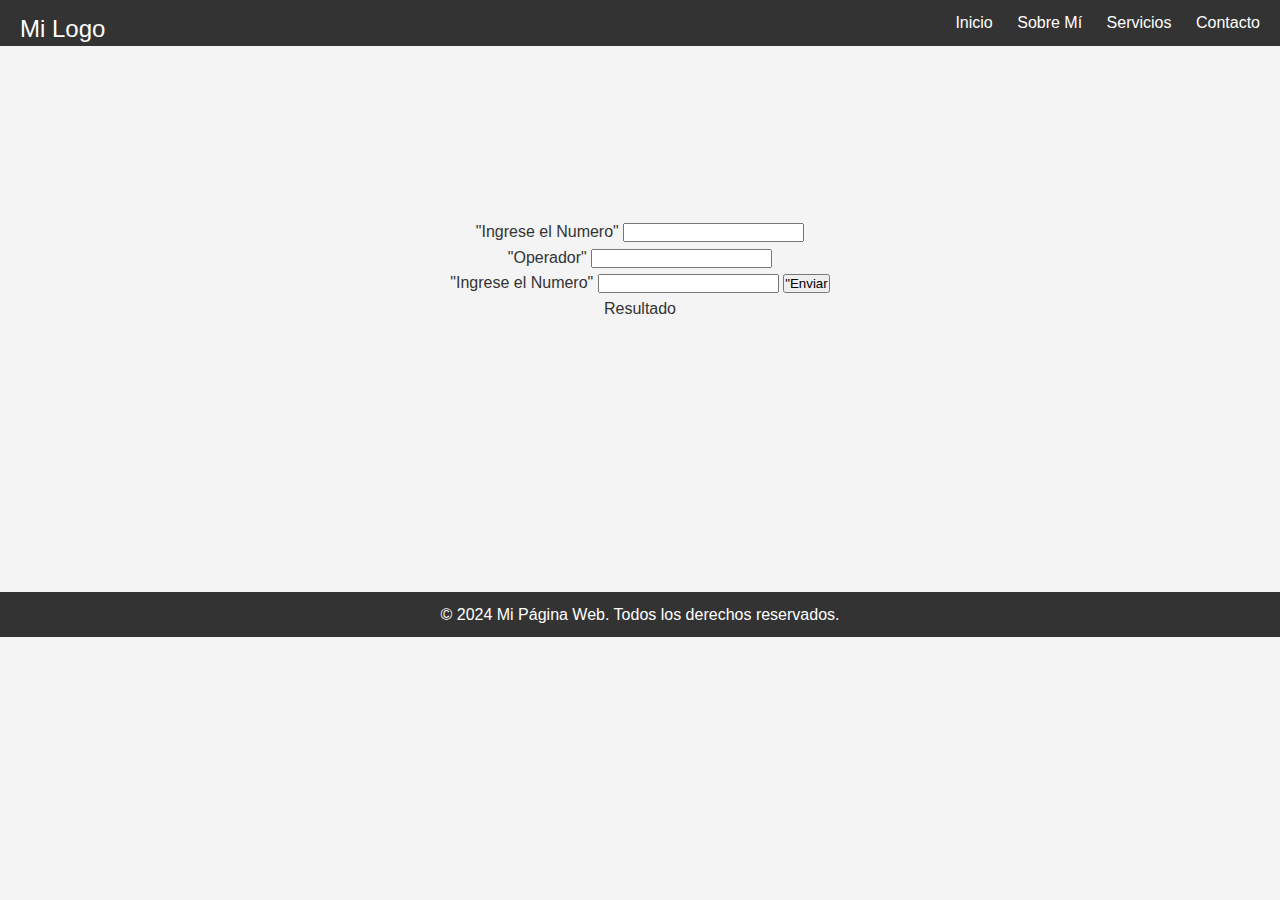
<file: PaginaJs/index.html>
<!DOCTYPE html>
<html lang="es">
<head>
    <meta charset="UTF-8">
    <meta name="viewport" content="width=device-width, initial-scale=1.0">
    <title>Página Sencilla</title>
    <link rel="stylesheet" href="style.css">
</head>
<body>
    <header>
        <div class="logo">Mi Logo</div>
        <nav>
            <ul>
                <li><a href="#inicio">Inicio</a></li>
                <li><a href="#sobre-mi">Sobre Mí</a></li>
                <li><a href="#servicios">Servicios</a></li>
                <li><a href="#contacto">Contacto</a></li>
            </ul>
        </nav>
        <br>
    </header>

    <main>
        <br>
        <br>
        <br>
        <br>
        <br>
        <br>
        <form>
            <label for="Numero">"Ingrese el Numero"</label>
            <input type="number" name="Numero" id="Numero1">
            <br>
            <label for="Numero">"Operador"</label>
            <input type="text" name="Operador" id="Operador">
            <br>
            <label for="Numero">"Ingrese el Numero"</label>
            <input type="number" name="Numero" id="Numero2">
            <button type="submit" onclick="Calcular()">"Enviar</button>
            <p>Resultado</p>
        </form>
        <br>
        <br>
        <br>
        <br>
        <br>
        <br>
        <br>
        <br>
        <br>
    </main>

    <footer>
        <p>&copy; 2024 Mi Página Web. Todos los derechos reservados.</p>
    </footer>
    <script src="script.js"></script>
</body>
</html>
</file>
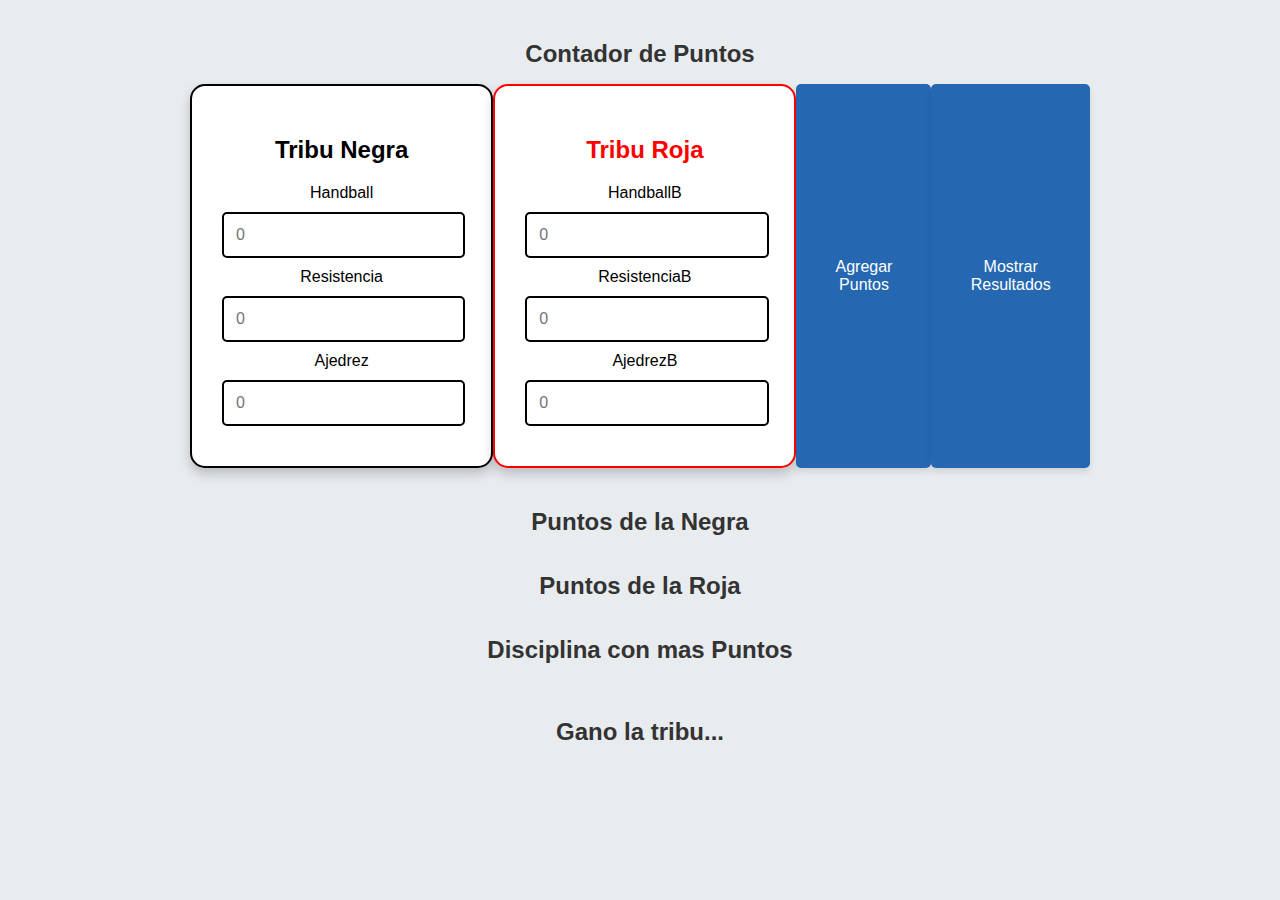
<file: Practico/index.html>
<!DOCTYPE html>
<html lang="en">
<head>
    <meta charset="UTF-8">
    <meta name="viewport" content="width=device-width, initial-scale=1.0">
    <title>ContadorDePuntos</title>
    <link rel="stylesheet" href="Style/style.css">
</head>
<body>
    <h1> Contador de Puntos </h1>
    <div class="App">
        <div class="Equipo1">
            <!-- Con el ID del equipo 1 se puede redirigir al usuario con el equipo ganador -->
            <h2 id="Equipo1">Tribu Negra</h2>      
            <label for="">Handball</label>
            <input type="number" id="Handball_A" placeholder="0" r>
            <label for="">Resistencia</label>
            <input type="number" id="Resistencia_A" placeholder="0">
            <label for="">Ajedrez</label>
            <input type="number" id="Ajedrez_A" placeholder="0">
        </div>
        <div class="Equipo">
            <!-- Con el ID del equipo 1 se puede redirigir al usuario con el equipo ganador -->
            <h2 id="Equipo2">Tribu Roja</h2>
            <label for="">HandballB</label>
            <input type="number" id="Handball_B" placeholder="0">
            <label for="">ResistenciaB</label>
            <input type="number" id="Resistencia_B" placeholder="0">
            <label for="">AjedrezB</label>
            <input type="number" id="Ajedrez_B" placeholder="0">
            
        </div>

        <button onclick="AgregarPuntoss()">Agregar Puntos</button>
        <button onclick="MostrarResultados()">Mostrar Resultados</button>
    </div>
    <h1 id="PuntosNegra">Puntos de la Negra</h1>
    <h1 id="PuntosRoja">Puntos de la Roja</h1>
    <h1 id="Disciplina">Disciplina con mas Puntos</h1>
    <br>
    <h1 id="Ganador">Gano la tribu... </h1>
    
    <script src="lalo.js"></script>
</body>
</html>
</file>
<file: PaginaJs/style.css>
* {
    margin: 0;
    padding: 0;
    box-sizing: border-box;
}

body {
    font-family: Arial, sans-serif;
    line-height: 1.6;
    background-color: #f4f4f4;
    color: #333;
}

header {
    background-color: #333;
    color: #fff;
    padding: 10px 0;
}

header .logo {
    float: left;
    padding-left: 20px;
    font-size: 24px;
}

header nav {
    float: right;
    padding-right: 20px;
}

header nav ul {
    list-style: none;
}

header nav ul li {
    display: inline;
    margin-left: 20px;
}

header nav ul li a {
    color: #fff;
    text-decoration: none;
}

main {
    padding: 20px;
    text-align: center;
}

main h1, main h2 {
    margin-bottom: 20px;
}

.services {
    display: flex;
    justify-content: space-around;
    flex-wrap: wrap;
}

.service-box {
    background-color: #fff;
    padding: 20px;
    margin: 10px;
    border: 1px solid #ddd;
    width: 30%;
    box-shadow: 0 0 10px rgba(0, 0, 0, 0.1);
}

footer {
    background-color: #333;
    color: #fff;
    text-align: center;
    padding: 10px 0;
    margin-top: 20px;
}
</file>
<file: Practico/Style/style.css>
/* Estilos Generales */
body {
    font-family: 'Arial', sans-serif;
    background-color: #e9ecef; /* Color más suave */
    margin: 0;
    padding: 20px;
    display: flex;
    justify-content: center;
    align-items: center;
    flex-direction: column;
}

.App {
    display: flex;
    justify-content: space-around;
    width: 100%;
    max-width: 900px; /* Mayor ancho para más espacio */
    margin-bottom: 20px;
}

/* Estilos de los Equipos */
.Equipo {
    background-color: #ffffff;
    border: 2px solid #ff0000;
    border-radius: 15px; /* Bordes más redondeados */
    padding: 30px; /* Más espacio interno */
    box-shadow: 0 6px 12px rgba(0, 0, 0, 0.2); /* Sombra más suave */
    width: 280px; /* Tamaño ajustado */
    text-align: center;
}
.Equipo1 {
    background-color: #ffffff;
    border: 2px solid #000000;
    border-radius: 15px; /* Bordes más redondeados */
    padding: 30px; /* Más espacio interno */
    box-shadow: 0 6px 12px rgba(0, 0, 0, 0.2); /* Sombra más suave */
    width: 280px; /* Tamaño ajustado */
    text-align: center;
}

.Equipo h2 {
    color: #ff0000;
    font-size: 24px; /* Tamaño de fuente más grande */
}

/* Estilos de los Inputs */
input[type="number"] {
    width: 90%;
    padding: 12px; /* Mayor padding */
    margin: 10px 0;
    border: 2px solid #000000;
    border-radius: 5px;
    font-size: 16px;
    transition: border-color 0.3s;
}

input[type="number"]:hover {
    border-color: #6e0f0f;
    outline: none;
}

/* Estilos de los Botones */
button {
    background-color: #2568b1;
    color: white;
    border: none;
    padding: 12px 20px; /* Mayor padding */
    border-radius: 5px;
    cursor: pointer;
    font-size: 16px;
    transition: background-color 0.3s, transform 0.3s; /* Añadido efecto de transformación */
    box-shadow: 0 4px 6px rgba(0, 0, 0, 0.1); /* Sombra en el botón */
}

button:hover {
    background-color: #0056b3;
    transform: translateY(-2px); /* Efecto de elevación */
}

/* Estilo del texto que cambia */
h1 {
    cursor: pointer;
    text-align: center;
    color: #333;
    font-size: 24px;
    margin-top: 20px;
}

h1:hover {
    color: #007bff;
}
</file>
